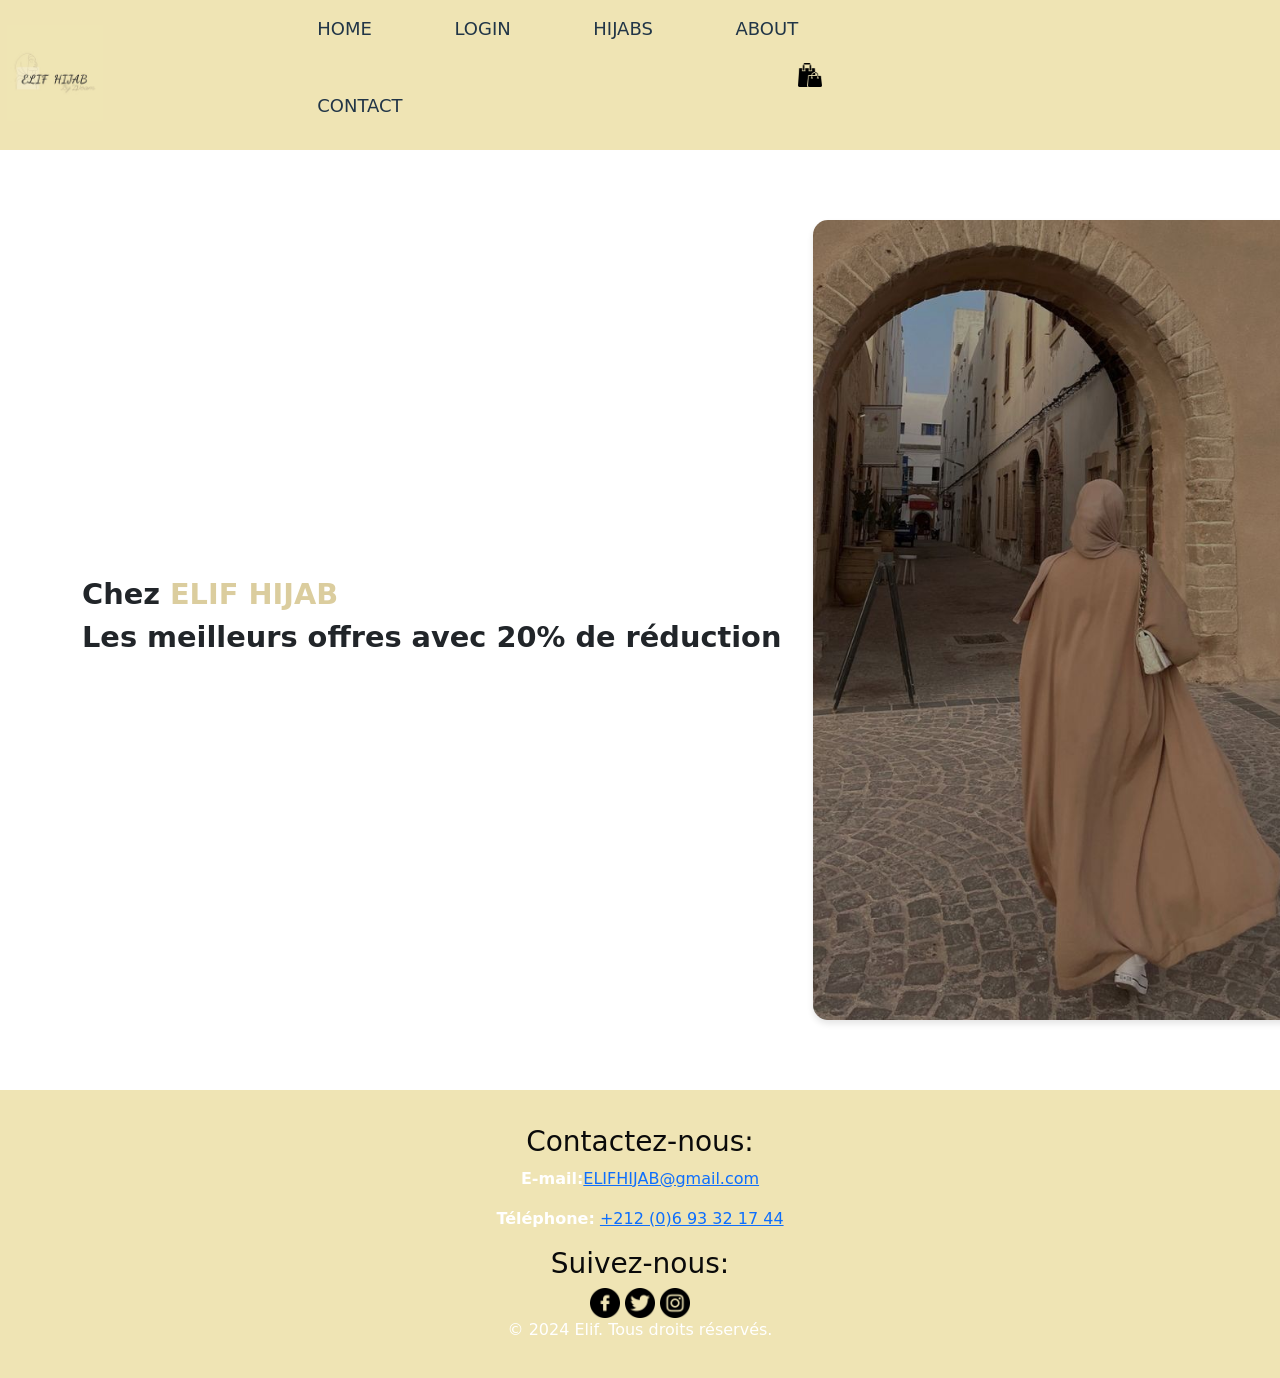
<file: index.html>
<!DOCTYPE <!DOCTYPE html>
<html>
    <head>
        <meta charset="utf-8">
        <title>ELIF</title>
        <meta name="viewport" content="width=device-width, initial-scale=1">
        <link rel="stylesheet" href="ELF_BRAND.css">
        <link rel="stylesheet" href="bootstrap.css">
    </head>
    <body>
    <header>
     <div class=" logo">
        <img src="Preview (2).png" alt="img" width="96px" >
     </div>
     <ul class="navbar">
       <li><a href="index.html">HOME</a></li>
       <li><a href="LOGIN ELIF.html">LOGIN</a></li>
       <li><a href="ELIF PR .html">HIJABS</a></li>
       <li><a href="ABOUT.html">ABOUT</a></li>
       <li><a href="CONTACT.html">CONTACT</a></li>
     </ul>
     <div>
      <img src="sacs-a-provisions.png" alt="panier" class="panier" >
     </div>
    </header>
         <main>
            <div class="container content">
              <div class="text">
                <h2><b>Chez </b><span>ELIF HIJAB</span><br><b>Les meilleurs offres avec 20% de réduction</b></h2>
              </div>
              <div class="image">
                <img src="WhatsApp Image 2024-11-29 at 13.31.19.jpeg" alt="">
              </div>
            </div>
          </main>
        <footer class="footer">
                <div class="contact-info">
                    <h3>Contactez-nous:</h3>
                    <p><strong>E-mail:</strong><a href="ELIFHIJAB@gmail.com">ELIFHIJAB@gmail.com</a></p>
                    <p><strong>Téléphone:</strong> <a href="tel:+212693321744">+212 (0)6 93 32 17 44</a></p>
                </div>
                    <h3>Suivez-nous:</h3>
                    <a href="#"><img src="facebook (1).png" alt="Facebook"class="social"></a>
                    <a href="#"><img src="twitter.png" alt="Twitter" class="social"></a>
                    <a href="#"><img src="instagram (1).png" alt="Instagram" class="social"></a>
                <div class="button">
                  <p>&copy; 2024 Elif. Tous droits réservés.</p>
                </div>
        </footer>
    </body>
</html>
</file>
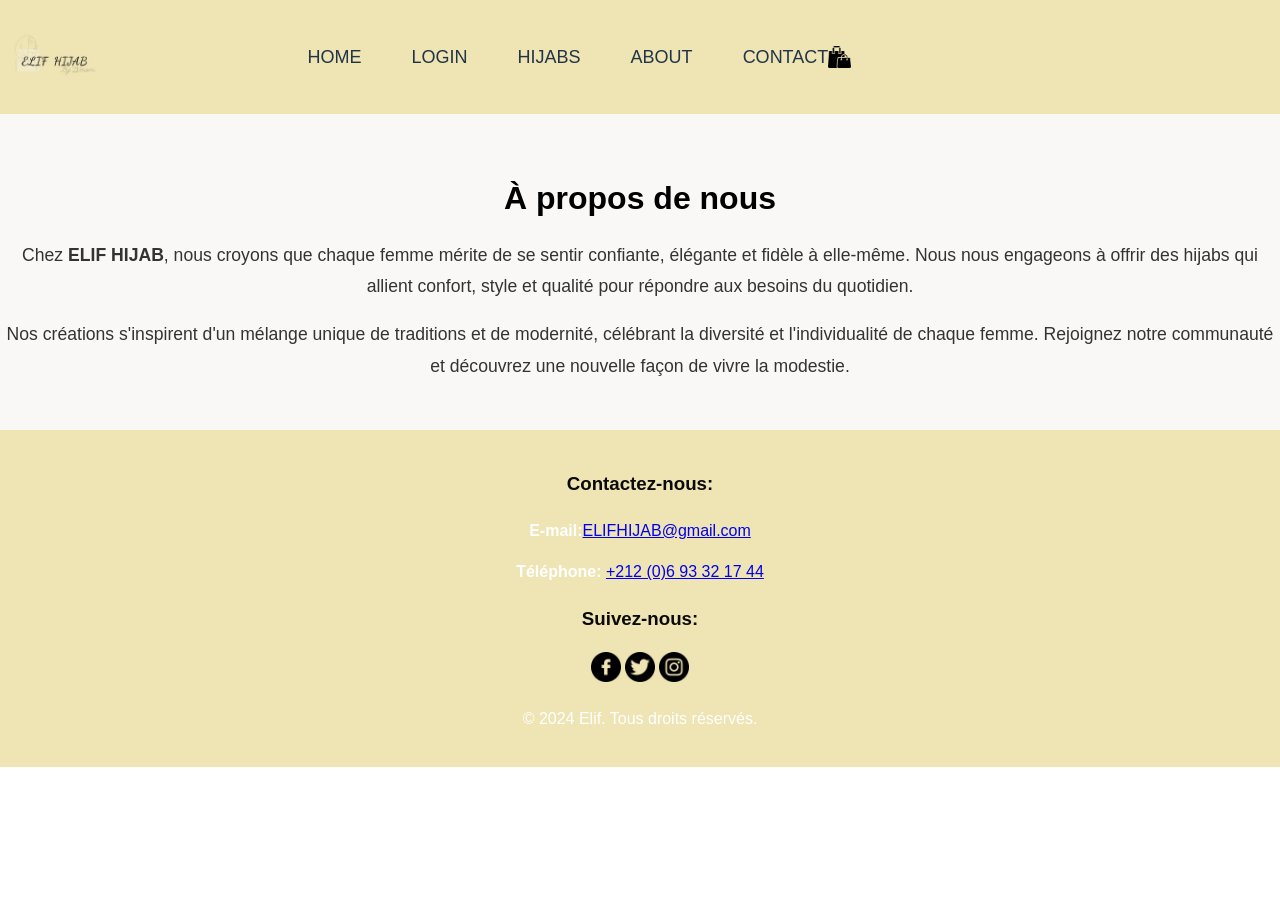
<file: ABOUT.html>
<!DOCTYPE html>
<html lang="fr">
<head>
  <meta charset="UTF-8">
  <meta name="viewport" content="width=device-width, initial-scale=1.0">
  <title>À propos de nous</title>
  <link rel="stylesheet" href="ABOUT.css">
</head>
<body>
    <header>
        <div class=" logo">
           <img src="Preview (2).png" alt="img" width="96px" >
        </div>
        <ul class="navbar">
          <li><a href="index.html">HOME</a></li>
          <li><a href="LOGIN ELIF.html">LOGIN</a></li>
          <li><a href="ELIF PR .html">HIJABS</a></li>
          <li><a href="ABOUT.html">ABOUT</a></li>
          <li><a href="CONTACT.html">CONTACT</a></li>
        </ul>
        <div>
         <img src="sacs-a-provisions.png" alt="panier" class="panier" >
        </div>
    </header>
    <main>
     <section class="about-us">
      <div class="container">
        <h2>À propos de nous</h2>
        <p>
          Chez <strong>ELIF HIJAB</strong>, nous croyons que chaque femme mérite de se sentir confiante, élégante et fidèle à elle-même.
          Nous nous engageons à offrir des hijabs qui allient confort, style et qualité pour répondre aux besoins du quotidien.
        </p>
        <p>
          Nos créations s'inspirent d'un mélange unique de traditions et de modernité, célébrant la diversité et l'individualité de chaque femme.
          Rejoignez notre communauté et découvrez une nouvelle façon de vivre la modestie.
        </p>
      </div>
    </section>
  </main>

  <footer class="footer">
    <div class="contact-info">
        <h3>Contactez-nous:</h3>
        <p><strong>E-mail:</strong><a href="ELIFHIJAB@gmail.com">ELIFHIJAB@gmail.com</a></p>
        <p><strong>Téléphone:</strong> <a href="tel:+212693321744">+212 (0)6 93 32 17 44</a></p>
    </div>
        <h3>Suivez-nous:</h3>
        <a href="#"><img src="facebook (1).png" alt="Facebook"class="social"></a>
        <a href="#"><img src="twitter.png" alt="Twitter" class="social"></a>
        <a href="#"><img src="instagram (1).png" alt="Instagram" class="social"></a>
    <div class="button">
      <p>&copy; 2024 Elif. Tous droits réservés.</p>
    </div>
  </footer>
</body>
</html>
</file>
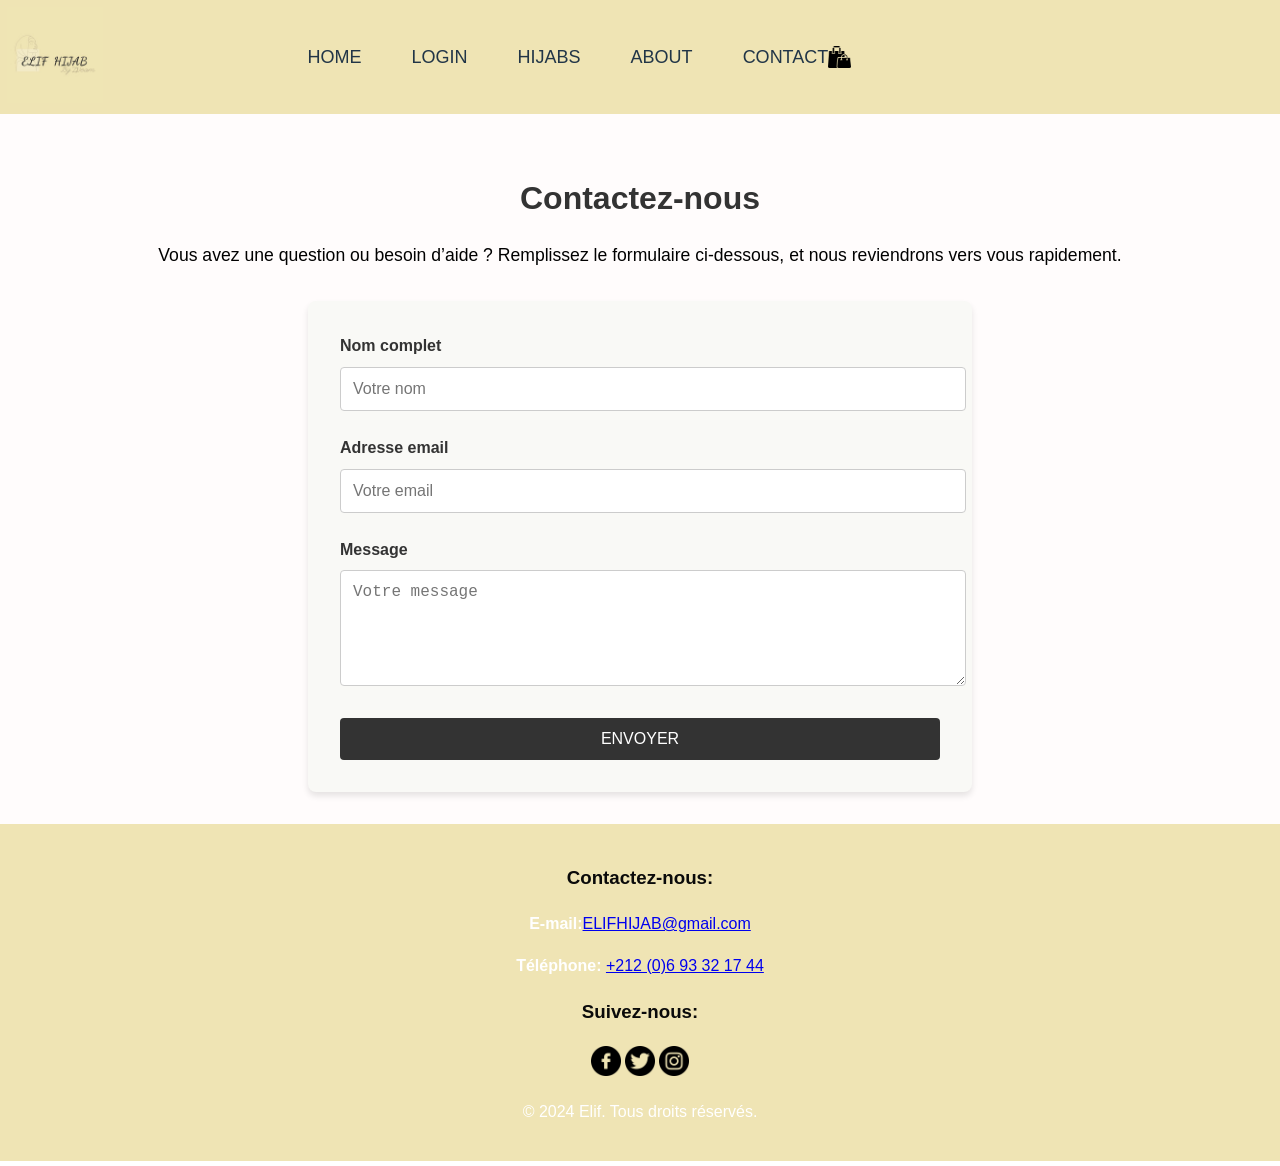
<file: CONTACT.html>
<!DOCTYPE html>
<html lang="fr">
<head>
  <meta charset="UTF-8">
  <meta name="viewport" content="width=device-width, initial-scale=1.0">
  <title>Contactez-nous</title>
  <link rel="stylesheet" href="CONTACT.css">
</head>
<body>
    <header>
        <div class=" logo">
           <img src="Preview (2).png" alt="img" width="96px" >
        </div>
        <ul class="navbar">
          <li><a href="index.html">HOME</a></li>
          <li><a href="LOGIN ELIF.html">LOGIN</a></li>
          <li><a href="ELIF PR .html">HIJABS</a></li>
          <li><a href="ABOUT.html">ABOUT</a></li>
          <li><a href="CONTACT.html">CONTACT</a></li>
        </ul>
        <div>
         <img src="sacs-a-provisions.png" alt="panier" class="panier" >
        </div>
       </header>
  <main>
    <section class="contact">
      <div class="container">
        <h2>Contactez-nous</h2>
        <p class="prg">Vous avez une question ou besoin d’aide ? Remplissez le formulaire ci-dessous, et nous reviendrons vers vous rapidement.</p>
        <form action="submit_form.php" method="post">
          <div class="form-group">
            <label for="name">Nom complet</label>
            <input type="text" id="name" name="name" placeholder="Votre nom" required>
          </div>
          <div class="form-group">
            <label for="email">Adresse email</label>
            <input type="email" id="email" name="email" placeholder="Votre email" required>
          </div>
          <div class="form-group">
            <label for="message">Message</label>
            <textarea id="message" name="message" rows="5" placeholder="Votre message" required></textarea>
          </div>
          <button type="submit" class="btn-submit">Envoyer</button>
        </form>
      </div>
    </section>
  </main>
  <footer class="footer">
    <div class="contact-info">
        <h3>Contactez-nous:</h3>
        <p><strong>E-mail:</strong><a href="ELIFHIJAB@gmail.com">ELIFHIJAB@gmail.com</a></p>
        <p><strong>Téléphone:</strong> <a href="tel:+212693321744">+212 (0)6 93 32 17 44</a></p>
    </div>
        <h3>Suivez-nous:</h3>
        <a href="#"><img src="facebook (1).png" alt="Facebook"class="social"></a>
        <a href="#"><img src="twitter.png" alt="Twitter" class="social"></a>
        <a href="#"><img src="instagram (1).png" alt="Instagram" class="social"></a>
    <div class="button">
      <p>&copy; 2024 Elif. Tous droits réservés.</p>
    </div>
  </footer>
</body>
</html>
</file>
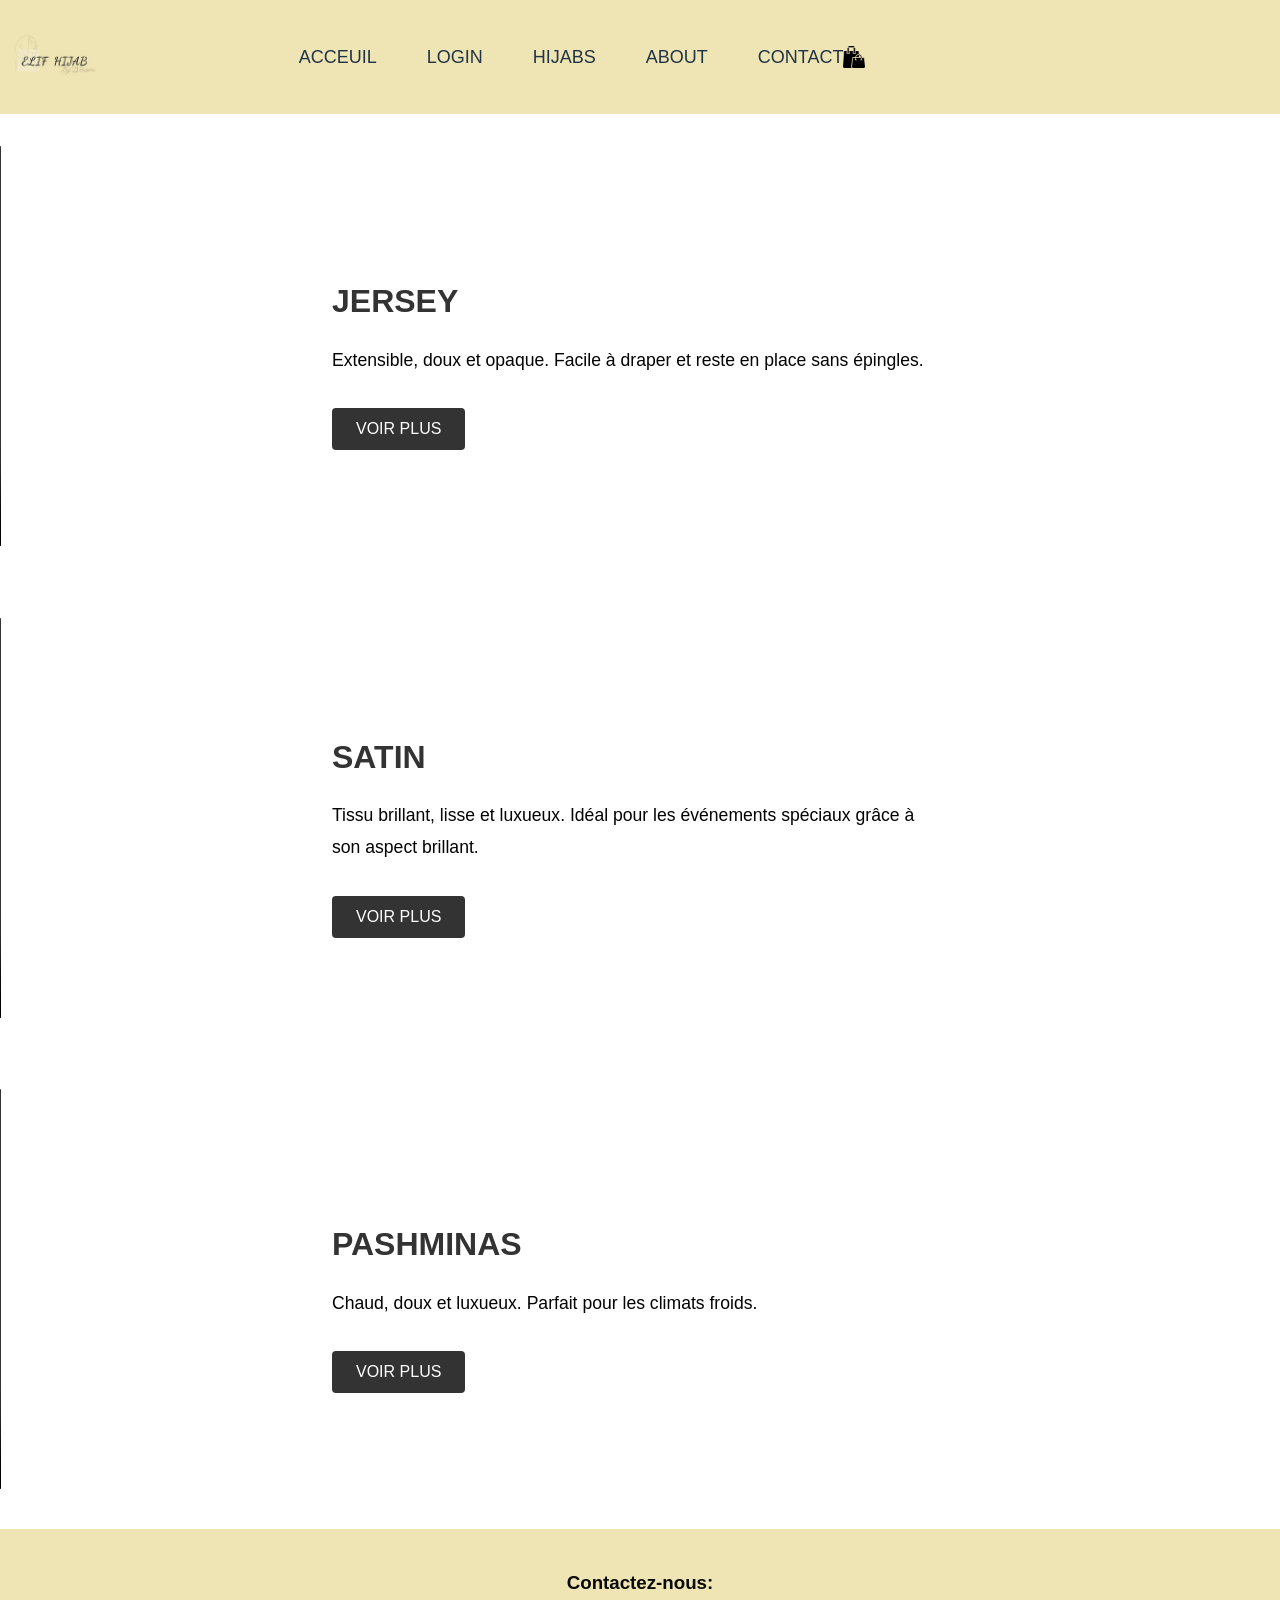
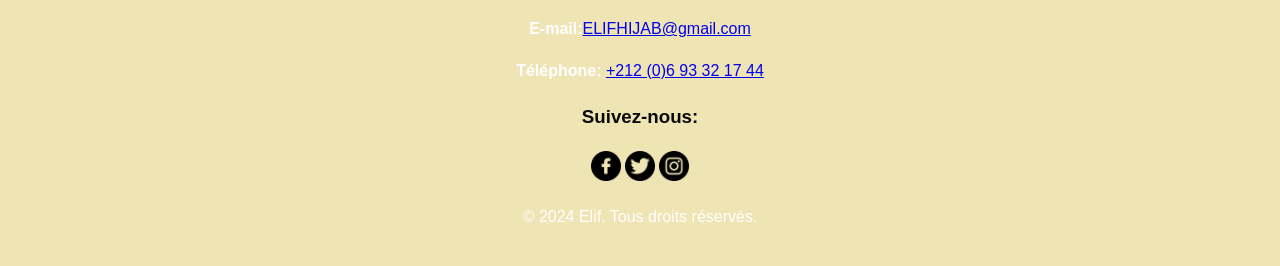
<file: ELIF PR .html>
<!DOCTYPE html>
<html lang="fr">
<head>
  <meta charset="UTF-8">
  <meta name="viewport" content="width=device-width, initial-scale=1.0">
  <title>Page Produit</title>
  <link rel="stylesheet" href="ELIF PR.css">
</head>
<body>
  <header>
    <div class=" logo">
       <img src="Preview (2).png" alt="img" width="96px" >
    </div>
    <ul class="navbar">
      <li><a href="index.html">ACCEUIL</a></li>
      <li><a href="LOGIN ELIF.html">LOGIN</a></li>
      <li><a href="ELIF PR .html">HIJABS</a></li>
      <li><a href="ABOUT.html">ABOUT</a></li>
      <li><a href="CONTACT.html">CONTACT</a></li>
    </ul>
    <div>
     <img src="sacs-a-provisions.png" alt="panier" class="panier" >
    </div>
  </header>
  <main>
    <section class="product">
      <div class="container">
        <div class="product-content">
          <div class="product-image">
            <video controls autoplay ="">
              <source src="WhatsApp Video 2024-12-04 at 07.35.15.mp4" type="">
            </video> 
          </div>
          <div class="product-details">
            <h2> JERSEY</h2>
            <p class="description">
              Extensible, doux et opaque.
              Facile à draper et reste en place sans épingles.
            </p>
            <a href="jersey.html"><button class="btn-add-to-cart">VOIR PLUS</button></a>
          </div>
        </div>
      </div>
    </section>
    <section class="product">
      <div class="container">
        <div class="product-content">
          <div class="product-image">
            <video controls autoplay ="">
              <source src="WhatsApp Video 2024-12-04 at 07.35.23.mp4" type="">
            </video> 
          </div>
          <div class="product-details">
            <h2> SATIN</h2>
            <p class="description">
              Tissu brillant, lisse et luxueux.
              Idéal pour les événements spéciaux grâce à son aspect brillant.
            </p>
            <a href="satin.html"><button class="btn-add-to-cart">VOIR PLUS</button></a>
          </div>
        </div>
      </div>
    </section>
    <section class="product">
      <div class="container">
        <div class="product-content">
          <div class="product-image">
            <video controls autoplay ="">
              <source src="VIDEO PASHMINA.mp4" type="">
            </video> 
          </div>
          <div class="product-details">
            <h2> PASHMINAS </h2>
            <p class="description">
              Chaud, doux et luxueux.
              Parfait pour les climats froids.
            </p>
            <a href="PASHMINAS.html"><button class="btn-add-to-cart">VOIR PLUS</button></a>
          </div>
        </div>
      </div>
    </section>
  </main>
  <footer class="footer">
    <div class="contact-info">
        <h3>Contactez-nous:</h3>
        <p><strong>E-mail:</strong><a href="ELIFHIJAB@gmail.com">ELIFHIJAB@gmail.com</a></p>
        <p><strong>Téléphone:</strong> <a href="tel:+212693321744">+212 (0)6 93 32 17 44</a></p>
    </div>
        <h3>Suivez-nous:</h3>
        <a href="#"><img src="facebook (1).png" alt="Facebook"class="social"></a>
        <a href="#"><img src="twitter.png" alt="Twitter" class="social"></a>
        <a href="#"><img src="instagram (1).png" alt="Instagram" class="social"></a>
    <div class="button">
      <p>&copy; 2024 Elif. Tous droits réservés.</p>
    </div>
</footer>
</body>
</html>
</file>
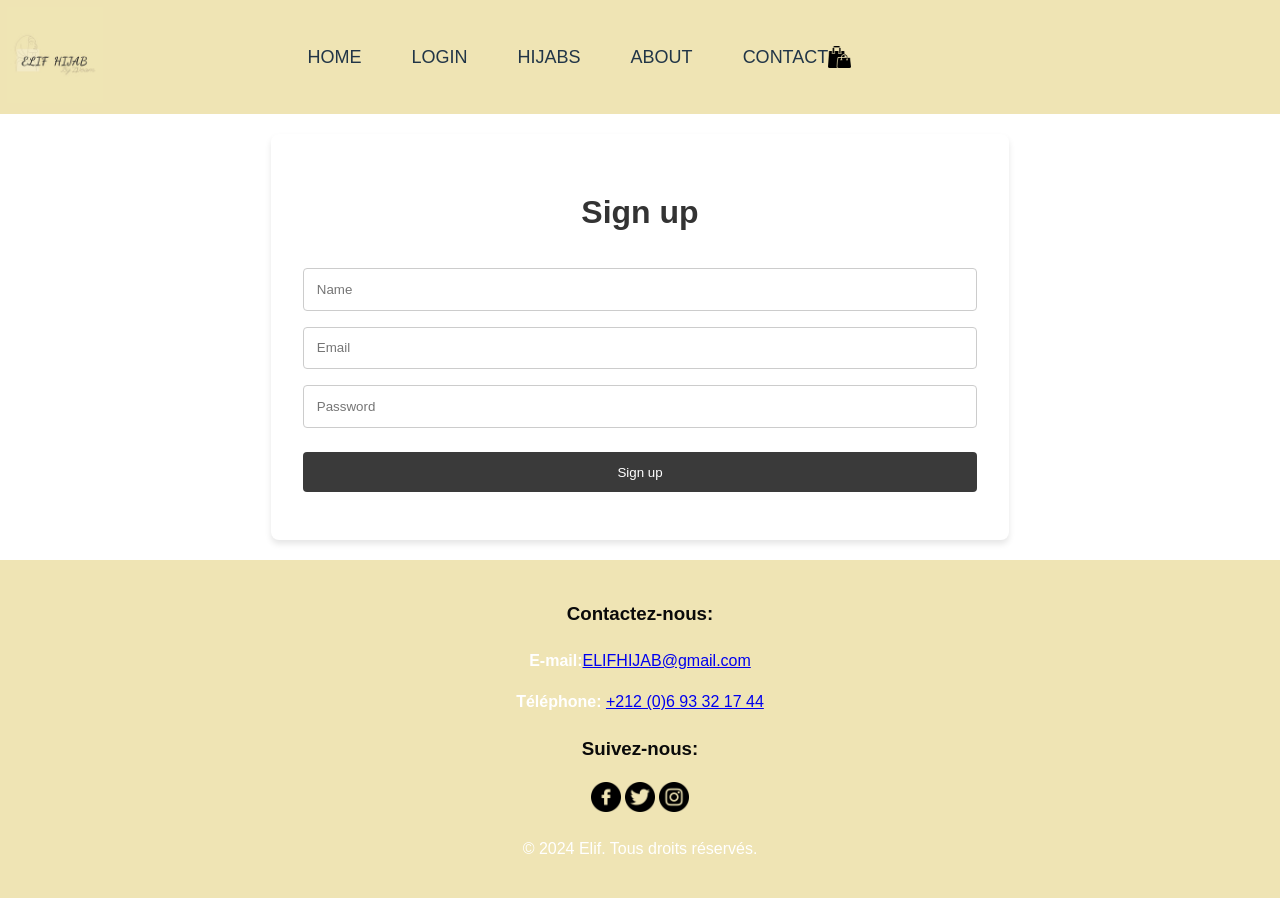
<file: formulaire ELIF.html>
<!DOCTYPE <!DOCTYPE html>
<html>
    <head>
        <meta charset="utf-8">
        <title>ELIF</title>
        <meta name="viewport" content="width=device-width, initial-scale=1">
        <link rel="stylesheet" href="ELF_BRAND.css">
    </head>
    <body>
    <header>
     <div class=" logo">
        <img src="Preview (2).png" alt="img" width="96px" >
     </div>
     <ul class="navbar">
       <li><a class="acceil" href="index.html">HOME</a></li>
       <li><a href="LOGIN ELIF.html">LOGIN</a></li>
       <li><a href="ELIF PR .html">HIJABS</a></li>
       <li><a href="ABOUT.html">ABOUT</a></li>
       <li><a href="CONTACT.html">CONTACT</a></li>
     </ul>
     <div>
      <img src="sacs-a-provisions.png" alt="panier" class="panier" >
     </div>
    </header>
    <main>
      <div class="form-container">
        <form action="LOGIN ELIF.html" method="get">
          <h1><b>Sign up</b></h1>
          <input type="text" name="name" placeholder="Name" required>
          <input type="email" name="email" placeholder="Email" required>
          <input type="password" name="password" placeholder="Password" required>
          <a href="LOGIN ELIF.html"><button type="submit">Sign up</button></a>
        </form>
      </div>
    </main>
        <footer class="footer">
            <div class="contact-info">
                <h3>Contactez-nous:</h3>
                <p><strong>E-mail:</strong><a href="ELIFHIJAB@gmail.com">ELIFHIJAB@gmail.com</a></p>
                <p><strong>Téléphone:</strong> <a href="tel:+212693321744">+212 (0)6 93 32 17 44</a></p>
            </div>
                <h3>Suivez-nous:</h3>
                <a href="#"><img src="facebook (1).png" alt="Facebook"class="social"></a>
                <a href="#"><img src="twitter.png" alt="Twitter" class="social"></a>
                <a href="#"><img src="instagram (1).png" alt="Instagram" class="social"></a>
            <div class="button">
              <p>&copy; 2024 Elif. Tous droits réservés.</p>
            </div>
    </footer>
    </body> 
 </html>
</file>
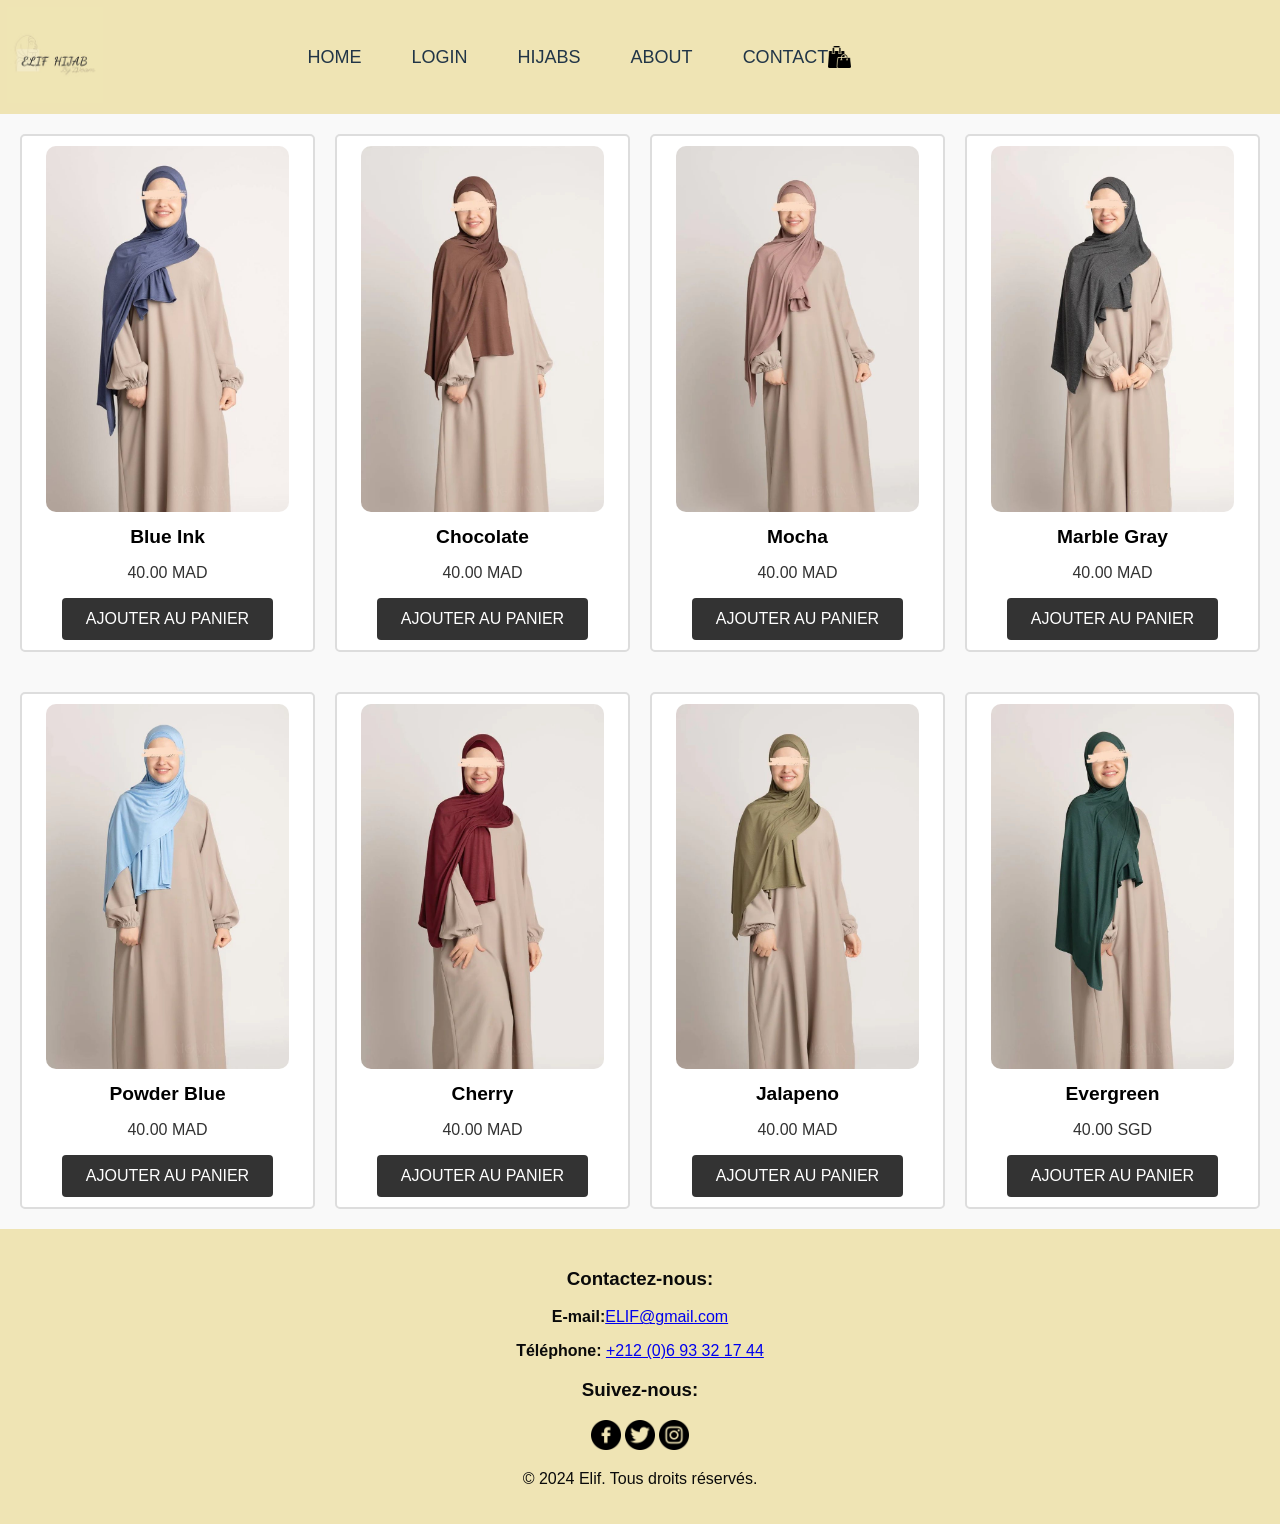
<file: jersey.html>
<!DOCTYPE html>
<html lang="en">
<head>
    <meta charset="UTF-8">
    <meta name="viewport" content="width=device-width, initial-scale=1.0">
    <title>PRODUIT</title>
    <link rel="stylesheet" href="PRODUIT ELIF.css">
</head>
<body>
    <header>
        <div class=" logo">
           <img src="Preview (2).png" alt="img" width="96px" >
        </div>
        <ul class="navbar">
          <li><a href="index.html">HOME</a></li>
          <li><a href="LOGIN ELIF.html">LOGIN</a></li>
          <li><a href="ELIF PR .html">HIJABS</a></li>
          <li><a href="ABOUT.html">ABOUT</a></li>
          <li><a href="CONTACT.html">CONTACT</a></li>
        </ul>
        <div>
         <img src="sacs-a-provisions.png" alt="panier" class="panier" >
        </div>
    </header>
    <main>
        <section class="product-grid">
            <div class="product-card">
                <img src="BLUE INK.jpg" alt="">
                <h3>Blue Ink</h3>
                <p>40.00 MAD</p>
                <a href="CONTACT.html"><button class="btn-add-to-cart">Ajouter au panier</button></a>
            </div>
            <div class="product-card">
                <img src="CHOCOLATE.jpg" alt="">
                <h3>Chocolate</h3>
                <p>40.00 MAD</p>
                <a href="CONTACT.html"><button class="btn-add-to-cart">Ajouter au panier</button></a>
            </div>
            <div class="product-card">
                <img src="MOCHA.jpg" alt="">
                <h3>Mocha</h3>
                <p>40.00 MAD</p>
                <a href="CONTACT.html"><button class="btn-add-to-cart">Ajouter au panier</button></a>
            </div>
            <div class="product-card">
                <img src="Marble cray.jpg" alt="">
                <h3>Marble Gray</h3>
                <p>40.00 MAD</p>
                <a href="CONTACT.html"><button class="btn-add-to-cart">Ajouter au panier</button></a>
            </div>
        </section>
        <section class="product-grid">
            <div class="product-card">
                <img src="POWDER BLUE.jpg" alt="">
                <h3>Powder Blue</h3>
                <p>40.00 MAD</p>
                <a href="CONTACT.html"><button class="btn-add-to-cart">Ajouter au panier</button></a>
            </div>
            <div class="product-card">
                <img src="CHERRY.jpg" alt="">
                <h3>Cherry</h3>
                <p>40.00 MAD</p>
                <a href="CONTACT.html"><button class="btn-add-to-cart">Ajouter au panier</button></a>
            </div>
            <div class="product-card">
                <img src="jalapeno.jpg" alt="">
                <h3>Jalapeno</h3>
                <p>40.00 MAD</p>
                <a href="CONTACT.html"><button class="btn-add-to-cart">Ajouter au panier</button></a>
            </div>
            <div class="product-card">
                <img src="Evergreen.jpg" alt="">
                <h3>Evergreen</h3>
                <p>40.00 SGD</p>
                <a href="CONTACT.html"><button class="btn-add-to-cart">Ajouter au panier</button></a>
            </div>
        </section>
    </main>
    <footer class="footer">
        <div class="contact-info">
            <h3>Contactez-nous:</h3>
            <p><strong>E-mail:</strong><a href="ELIF@gmail.com">ELIF@gmail.com</a></p>
            <p><strong>Téléphone:</strong> <a href="tel:+212693321744">+212 (0)6 93 32 17 44</a></p>
        </div>
            <h3>Suivez-nous:</h3>
            <a href="#"><img src="facebook (1).png" alt="Facebook"class="social"></a>
            <a href="#"><img src="twitter.png" alt="Twitter" class="social"></a>
            <a href="#"><img src="instagram (1).png" alt="Instagram" class="social"></a>
        <div class="button">
          <p>&copy; 2024 Elif. Tous droits réservés.</p>
        </div>
    </footer>
</body>
</html>
</file>
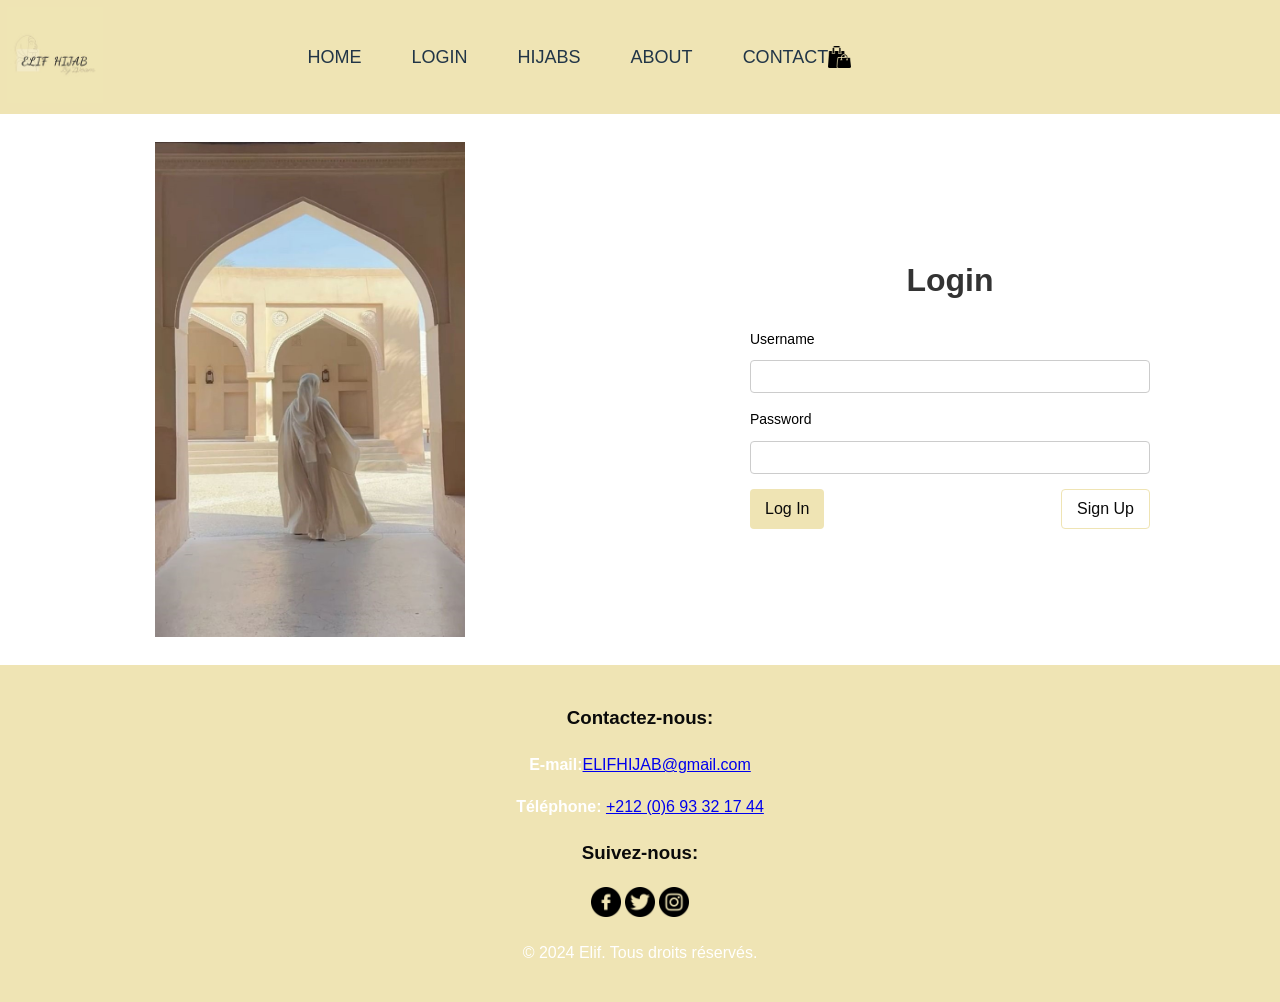
<file: LOGIN ELIF.html>
<!DOCTYPE <!DOCTYPE html>
<html>
    <head>
        <meta charset="utf-8">
        <title>ELIF</title>
        <meta name="viewport" content="width=device-width, initial-scale=1">
        <link rel="stylesheet" href="login ELIF.css">
    </head>
    <body>
    <header>
     <div class=" logo">
        <img src="Preview (2).png" alt="img" width="96px" >
     </div>
     <ul class="navbar">
       <li><a class="acceil" href="index.html">HOME</a></li>
       <li><a href="LOGIN ELIF.html">LOGIN</a></li>
       <li><a href="ELIF PR .html">HIJABS</a></li>
       <li><a href="ABOUT.html">ABOUT</a></li>
       <li><a href="CONTACT.html">CONTACT</a></li>
     </ul>
     <div>
      <img src="sacs-a-provisions.png" alt="panier" class="panier" >
     </div>
    </header>
    <div class="main-container">
        <div class="left-panel">
            <img src="WhatsApp Image 2024-11-08 at 17.48.15.jpeg"width=50% height="90%">
        </div>
        <div class="right-panel">
            <div class="login-box">
                <h1><b><center>Login</center></b></h1>
                <form>
                    <div class="input-group">
                        <label for="username">Username</label>
                        <input type="text" id="username" name="username" required>
                    </div>
                    <div class="input-group">
                        <label for="password">Password</label>
                        <input type="password" id="password" name="password" required>
                    </div>
                    <div class="buttons">
                        <button type="submit" class="login-button">Log In</button>
                        <a href="formulaire ELIF.html"><button type="button" class="signup-button"> Sign Up</button></a>
                    </div>
                </form>
            </div>
        </div>
    </div>
    <footer class="footer">
        <div class="contact-info">
            <h3>Contactez-nous:</h3>
            <p><strong>E-mail:</strong><a href="ELIF@gmail.com">ELIFHIJAB@gmail.com</a></p>
            <p><strong>Téléphone:</strong> <a href="tel:+212693321744">+212 (0)6 93 32 17 44</a></p>
        </div>
            <h3>Suivez-nous:</h3>
            <a href="#"><img src="facebook (1).png" alt="Facebook"class="social"></a>
            <a href="#"><img src="twitter.png" alt="Twitter" class="social"></a>
            <a href="#"><img src="instagram (1).png" alt="Instagram" class="social"></a>
        <div class="button">
          <p>&copy; 2024 Elif. Tous droits réservés.</p>
        </div>
    </footer>
</body>
</html>
</file>
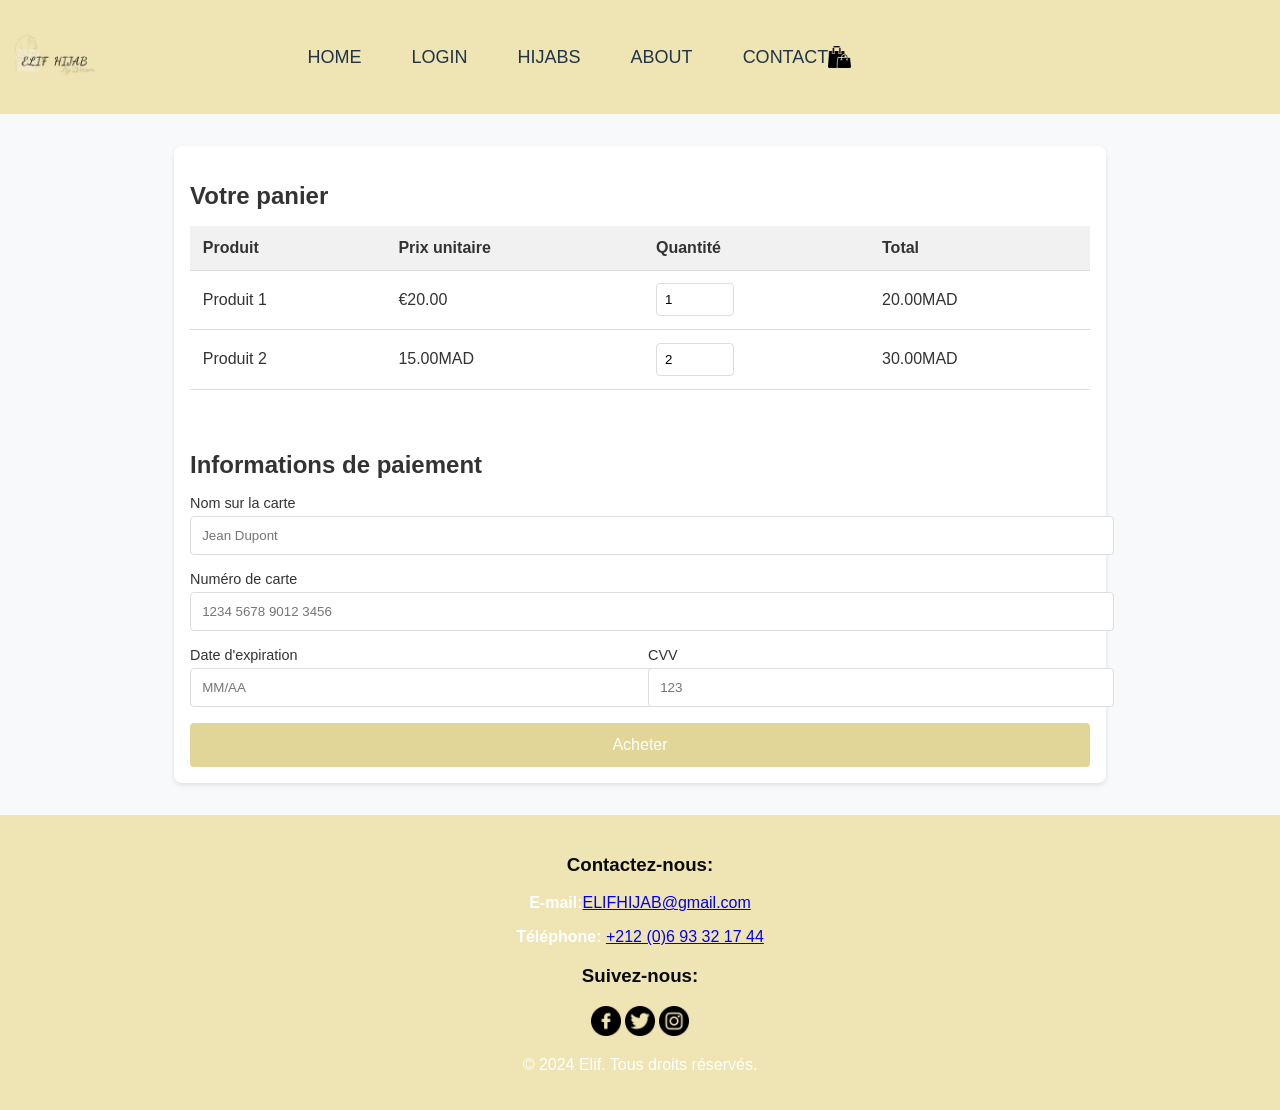
<file: PANIER.html>
<!DOCTYPE html>
<html lang="en">
<head>
  <meta charset="UTF-8">
  <meta name="viewport" content="width=device-width, initial-scale=1.0">
  <title>Panier</title>
  <link rel="stylesheet" href="PANIER.css">
</head>
<body>
  <header>
    <div class=" logo">
       <img src="Preview (2).png" alt="img" width="96px" >
    </div>
    <ul class="navbar">
      <li><a href="index.html">HOME</a></li>
      <li><a href="LOGIN ELIF.html">LOGIN</a></li>
      <li><a href="ELIF PR .html">HIJABS</a></li>
      <li><a href="ABOUT.html">ABOUT</a></li>
      <li><a href="CONTACT.html">CONTACT</a></li>
    </ul>
    <div>
     <img src="sacs-a-provisions.png" alt="panier" class="panier" >
    </div>
</header>
 <main>
    <!-- Section Panier -->
    <section class="cart">
      <h1>Votre panier</h1>
      <table>
        <thead>
          <tr>
            <th>Produit</th>
            <th>Prix unitaire</th>
            <th>Quantité</th>
            <th>Total</th>
          </tr>
        </thead>
        <tbody>
          <tr>
            <td>Produit 1</td>
            <td>€20.00</td>
            <td>
              <input type="number" value="1" min="1" class="quantity">
            </td>
            <td>20.00MAD</td>
          </tr>
          <tr>
            <td>Produit 2</td>
            <td>15.00MAD</td>
            <td>
              <input type="number" value="2" min="1" class="quantity">
            </td>
            <td>30.00MAD</td>
          </tr>
        </tbody>
      </table>
      <div class="cart-total">
        <p><strong>Total général : </strong>50.00MAD</p>
      </div>
    </section>

    <!-- Section Paiement -->
    <section class="payment">
      <h2>Informations de paiement</h2>
      <form>
        <div class="form-group">
          <label for="card-name">Nom sur la carte</label>
          <input type="text" id="card-name" placeholder="Jean Dupont" required>
        </div>
        <div class="form-group">
          <label for="card-number">Numéro de carte</label>
          <input type="text" id="card-number" placeholder="1234 5678 9012 3456" required>
        </div>
        <div class="form-row">
          <div class="form-group">
            <label for="expiry-date">Date d'expiration</label>
            <input type="text" id="expiry-date" placeholder="MM/AA" required>
          </div>
          <div class="form-group">
            <label for="cvv">CVV</label>
            <input type="text" id="cvv" placeholder="123" required>
          </div>
        </div>
        <button type="submit" class="btn-submit">Acheter</button>
      </form>
    </section>
  </main>
  
  <footer class="footer">
    <div class="contact-info">
        <h3>Contactez-nous:</h3>
        <p><strong>E-mail:</strong><a href="ELIFHIJAB@gmail.com">ELIFHIJAB@gmail.com</a></p>
        <p><strong>Téléphone:</strong> <a href="tel:+212693321744">+212 (0)6 93 32 17 44</a></p>
    </div>
        <h3>Suivez-nous:</h3>
        <a href="#"><img src="facebook (1).png" alt="Facebook"class="social"></a>
        <a href="#"><img src="twitter.png" alt="Twitter" class="social"></a>
        <a href="#"><img src="instagram (1).png" alt="Instagram" class="social"></a>
    <div class="button">
      <p>&copy; 2024 Elif. Tous droits réservés.</p>
    </div>
  </footer>
</body>
</html>
</file>
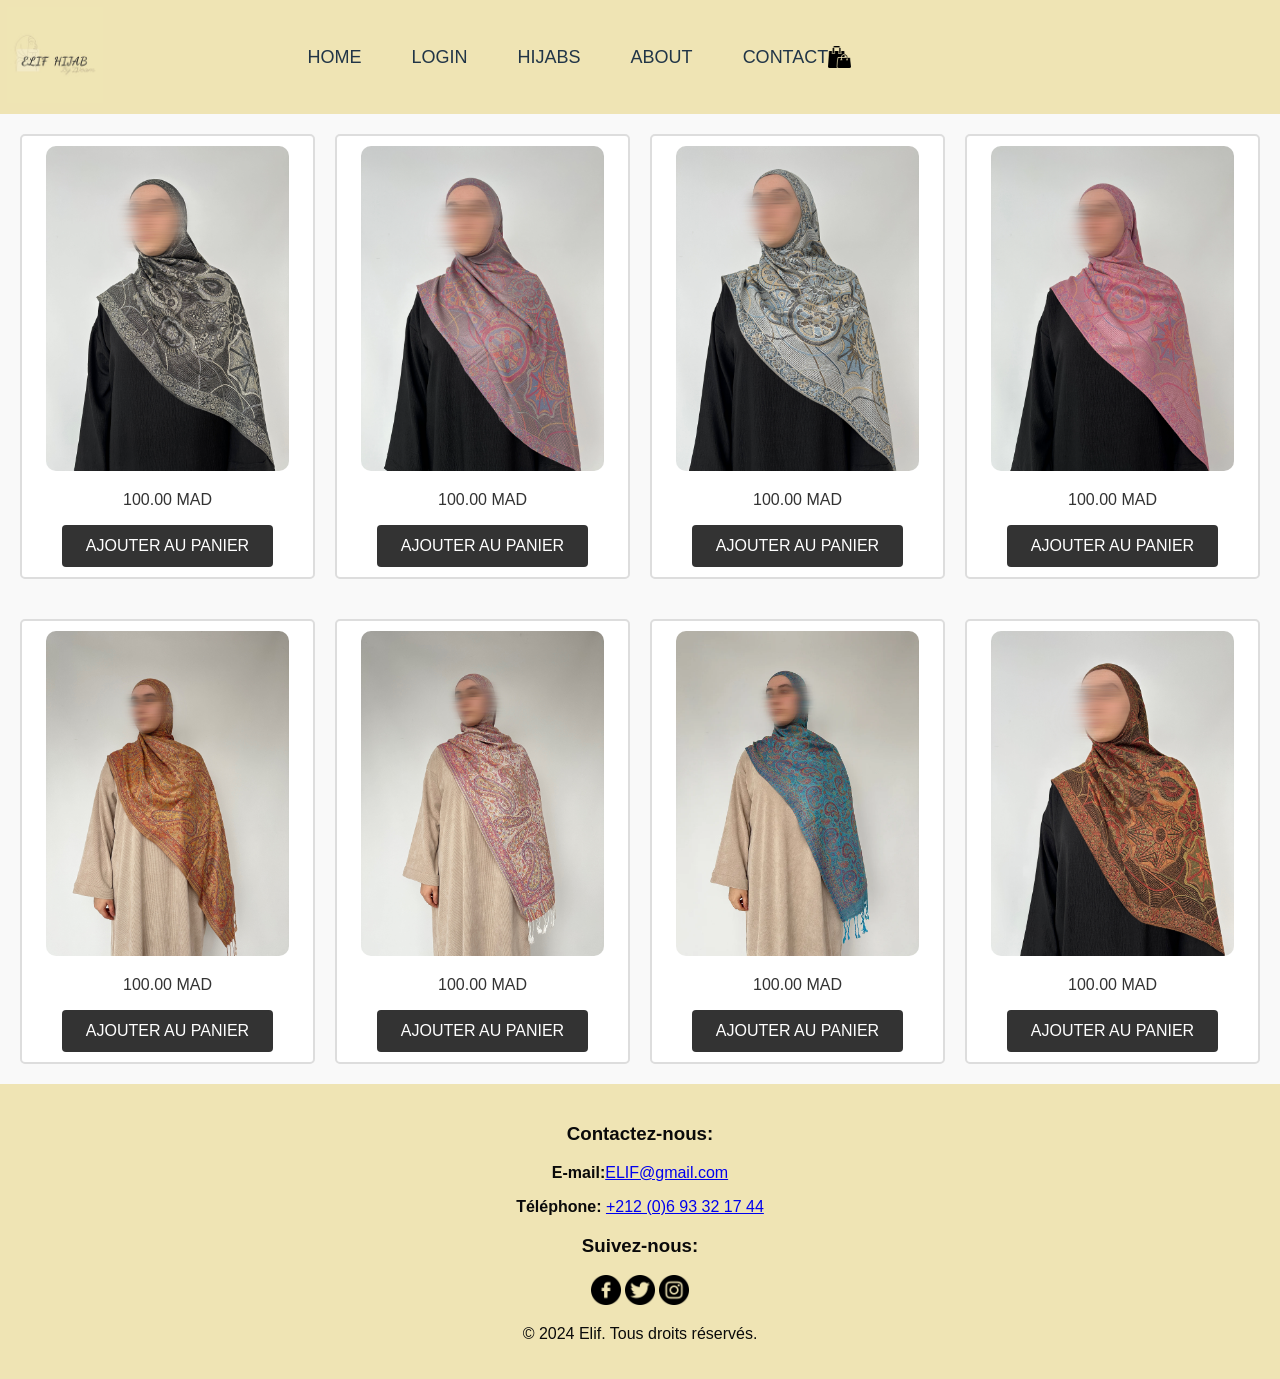
<file: PASHMINAS.html>
<!DOCTYPE html>
<html lang="en">
<head>
    <meta charset="UTF-8">
    <meta name="viewport" content="width=device-width, initial-scale=1.0">
    <title>PRODUIT</title>
    <link rel="stylesheet" href="PRODUIT ELIF.css">
</head>
<body>
    <header>
        <div class=" logo">
           <img src="Preview (2).png" alt="img" width="96px" >
        </div>
        <ul class="navbar">
          <li><a href="index.html">HOME</a></li>
          <li><a href="LOGIN ELIF.html">LOGIN</a></li>
          <li><a href="ELIF PR .html">HIJABS</a></li>
          <li><a href="ABOUT.html">ABOUT</a></li>
          <li><a href="CONTACT.html">CONTACT</a></li>
        </ul>
        <div>
         <img src="sacs-a-provisions.png" alt="panier" class="panier" >
        </div>
    </header>
    <main>
        <section class="product-grid">
            <div class="product-card">
                <img src="PASHMINA noir.jpg" alt="">
                <p>100.00 MAD</p>
                <a href="CONTACT.html"><button class="btn-add-to-cart">Ajouter au panier</button></a>
            </div>
            <div class="product-card">
                <img src="PASHMINA ROOOSE.webp" alt="">
                <p>100.00 MAD</p>
                <a href="CONTACT.html"><button class="btn-add-to-cart">Ajouter au panier</button></a>
            </div>
            <div class="product-card">
                <img src="PASHMINA GRIS.jpg" alt="">
                <p>100.00 MAD</p>
                <a href="CONTACT.html"><button class="btn-add-to-cart">Ajouter au panier</button></a>
            </div>
            <div class="product-card">
                <img src="PASHMINA ROSE.webp" alt="">
                <p>100.00 MAD</p>
                <a href="CONTACT.html"><button class="btn-add-to-cart">Ajouter au panier</button></a>
            </div>
        </section>
        <section class="product-grid">
            <div class="product-card">
                <img src="PASHMINA ORANGE.jpg" alt="">
                <p>100.00 MAD</p>
                <a href="CONTACT.html"><button class="btn-add-to-cart">Ajouter au panier</button></a>
            </div>
            <div class="product-card">
                <img src="PASHMINA BLANC.jpg" alt="">
                <p>100.00 MAD</p>
                <a href="CONTACT.html"><button class="btn-add-to-cart">Ajouter au panier</button></a>
            </div>
            <div class="product-card">
                <img src="PASHMINA BLEU.webp" alt="">
                <p>100.00 MAD</p>
                <a href="CONTACT.html"><button class="btn-add-to-cart">Ajouter au panier</button></a>
            </div>
            <div class="product-card">
                <img src="PASHMINA ROUGE.jpg" alt="">
                <p>100.00 MAD</p>
                <a href="CONTACT.html"><button class="btn-add-to-cart">Ajouter au panier</button></a>
            </div>
        </section>
    </main>
    <footer class="footer">
        <div class="contact-info">
            <h3>Contactez-nous:</h3>
            <p><strong>E-mail:</strong><a href="ELIF@gmail.com">ELIF@gmail.com</a></p>
            <p><strong>Téléphone:</strong> <a href="tel:+212693321744">+212 (0)6 93 32 17 44</a></p>
        </div>
            <h3>Suivez-nous:</h3>
            <a href="#"><img src="facebook (1).png" alt="Facebook"class="social"></a>
            <a href="#"><img src="twitter.png" alt="Twitter" class="social"></a>
            <a href="#"><img src="instagram (1).png" alt="Instagram" class="social"></a>
        <div class="button">
          <p>&copy; 2024 Elif. Tous droits réservés.</p>
        </div>
    </footer>
</body>
</html>
</file>
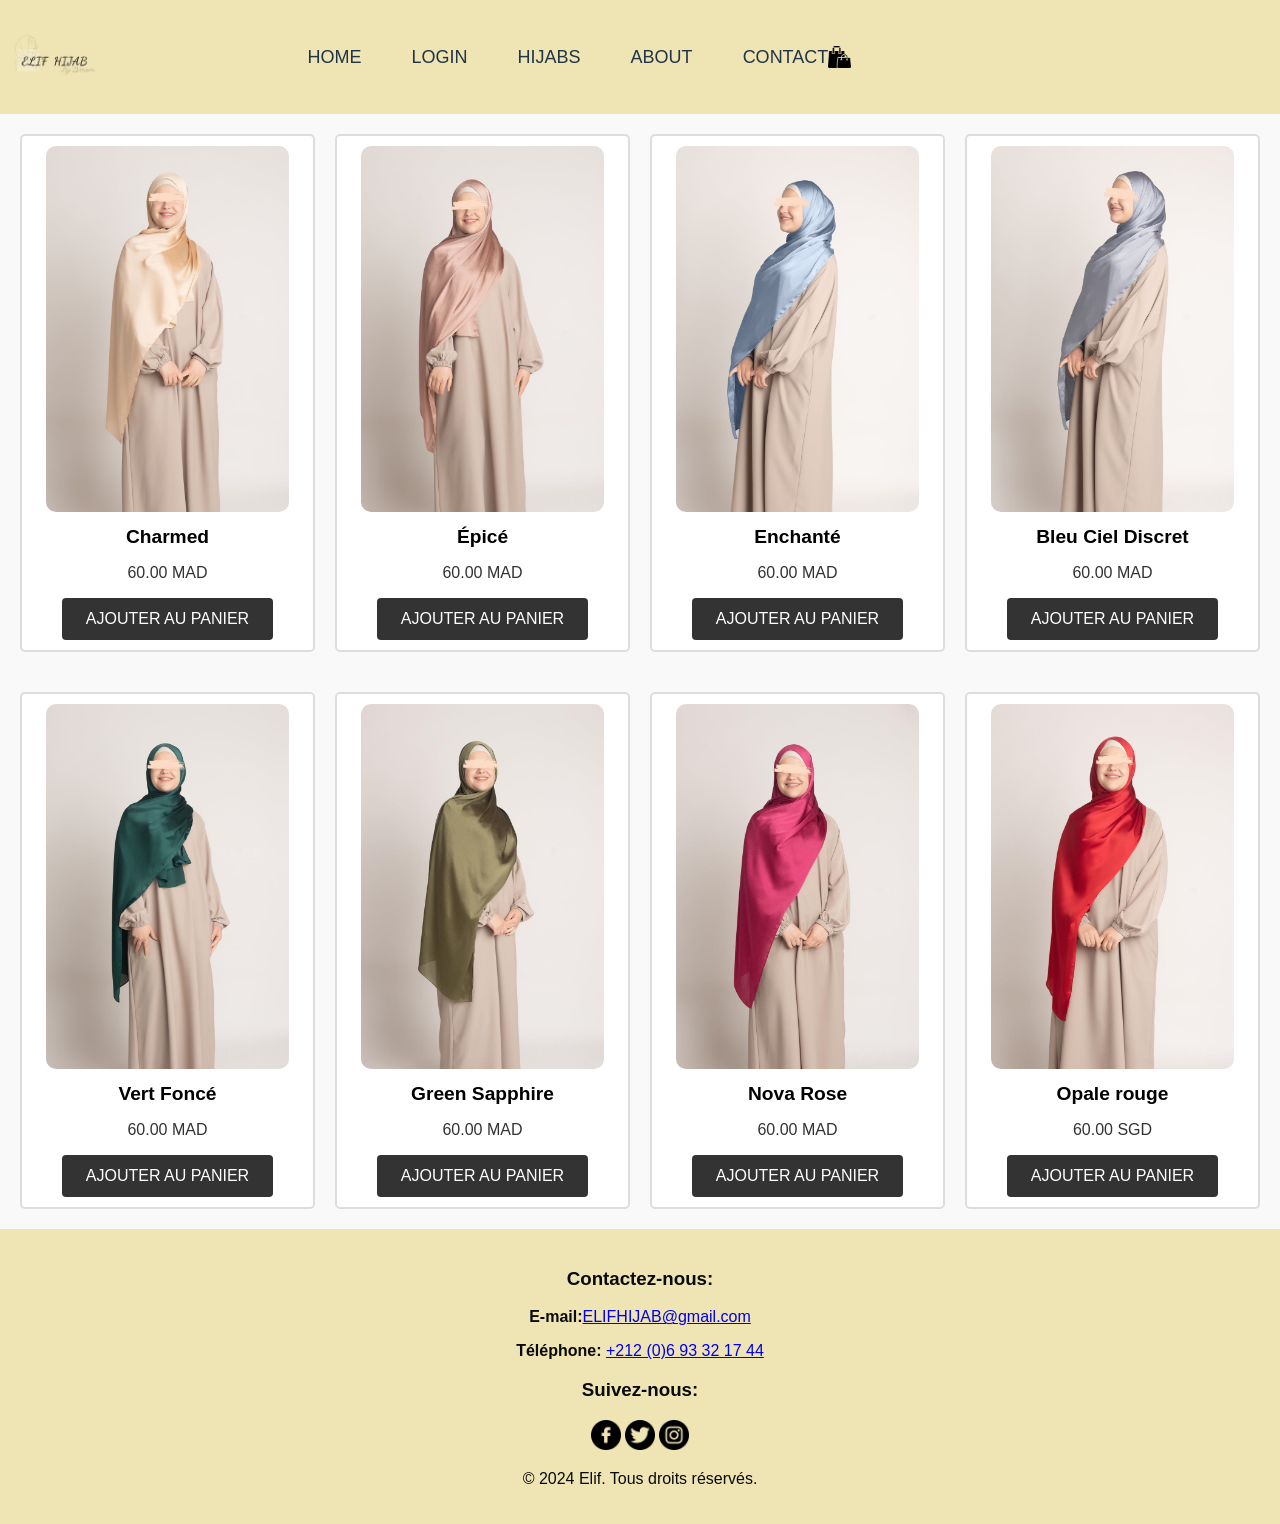
<file: satin.html>
<!DOCTYPE html>
<html lang="en">
<head>
    <meta charset="UTF-8">
    <meta name="viewport" content="width=device-width, initial-scale=1.0">
    <title>PRODUIT</title>
    <link rel="stylesheet" href="PRODUIT ELIF.css">
</head>
<body>
    <header>
        <div class=" logo">
           <img src="Preview (2).png" alt="img" width="96px" >
        </div>
        <ul class="navbar">
          <li><a href="index.html">HOME</a></li>
          <li><a href="LOGIN ELIF.html">LOGIN</a></li>
          <li><a href="ELIF PR .html">HIJABS</a></li>
          <li><a href="ABOUT.html">ABOUT</a></li>
          <li><a href="CONTACT.html">CONTACT</a></li>
        </ul>
        <div>
         <img src="sacs-a-provisions.png" alt="panier" class="panier" >
        </div>
    </header>
    <main>
        <section class="product-grid">
            <div class="product-card">
                <img src="Charmed.jpg" alt="">
                <h3>Charmed</h3>
                <p>60.00 MAD</p>
                <a href="CONTACT.html"><button class="btn-add-to-cart">Ajouter au panier</button></a>
            </div>
            <div class="product-card">
                <img src="épicé.jpg" alt="">
                <h3>Épicé</h3>
                <p>60.00 MAD</p>
                <a href="CONTACT.html"><button class="btn-add-to-cart">Ajouter au panier</button></a>
            </div>
            <div class="product-card">
                <img src="Enchanté.jpg" alt="">
                <h3>Enchanté</h3>
                <p>60.00 MAD</p>
                <a href="CONTACT.html"><button class="btn-add-to-cart">Ajouter au panier</button></a>
            </div>
            <div class="product-card">
                <img src="BLEU CLAIR DISCRET.jpg" alt="">
                <h3>Bleu Ciel Discret</h3>
                <p>60.00 MAD</p>
                <a href="CONTACT.html"><button class="btn-add-to-cart">Ajouter au panier</button></a>
            </div>
        </section>
        <section class="product-grid">
            <div class="product-card">
                <img src="vert foncé.jpg" alt="">
                <h3>Vert Foncé</h3>
                <p>60.00 MAD</p>
                <a href="CONTACT.html"><button class="btn-add-to-cart">Ajouter au panier</button></a>
            </div>
            <div class="product-card">
                <img src="Green Sapphire.jpg" alt="">
                <h3>Green Sapphire</h3>
                <p>60.00 MAD</p>
                <a href="CONTACT.html"><button class="btn-add-to-cart">Ajouter au panier</button></a>
            </div>
            <div class="product-card">
                <img src="Nova Rose.jpg" alt="">
                <h3>Nova Rose</h3>
                <p>60.00 MAD</p>
                <a href="CONTACT.html"><button class="btn-add-to-cart">Ajouter au panier</button></a>
            </div>
            <div class="product-card">
                <img src="Opale rouge.jpg" alt="">
                <h3>Opale rouge</h3>
                <p>60.00 SGD</p>
                <a href="CONTACT.html"><button class="btn-add-to-cart">Ajouter au panier</button></a>
            </div>
        </section>
    </main>
    <footer class="footer">
        <div class="contact-info">
            <h3>Contactez-nous:</h3>
            <p><strong>E-mail:</strong><a href="ELIFHIJAB@gmail.com">ELIFHIJAB@gmail.com</a></p>
            <p><strong>Téléphone:</strong> <a href="tel:+212693321744">+212 (0)6 93 32 17 44</a></p>
        </div>
            <h3>Suivez-nous:</h3>
            <a href="#"><img src="facebook (1).png" alt="Facebook"class="social"></a>
            <a href="#"><img src="twitter.png" alt="Twitter" class="social"></a>
            <a href="#"><img src="instagram (1).png" alt="Instagram" class="social"></a>
        <div class="button">
          <p>&copy; 2024 Elif. Tous droits réservés.</p>
        </div>
    </footer>
</body>
</html>
</file>
<file: ELF_BRAND.css>
body {
    font-family: Arial, sans-serif;
    margin: 0;
    padding: 0;
    line-height: 1.6;
    color: #333;
}
.panier{
    width: 5%;
    height: 5%;
    display: flex;
    align-items: center;
    justify-content: center;
    gap: 40px;
}
header {
    background-color: #EFE4B4;
    display: flex;
    align-items: center; 
    justify-content: space-around;
    padding: 7px;
}
.logo {
    cursor: pointer;
    width: 300px;
    height:100px;
}
.navbar {
    display: flex;
    align-items: center; 
    justify-content: center;
    gap: 50px;
}
.navbar li {
    list-style: none;
}
.navbar li a {
    color: #213547; 
    font-size: 18px;
    text-decoration: none;
    transition: 0.55;
}
.navbar li a:hover {
    color: #dbce9b;
}
.container {
    width: 90%;
    max-width: 1200px;
    margin: 0 auto;
}
main {
    display: flex;
    align-items: center;
    justify-content: space-between;
    padding: 20px;
} 
.content {
    display: flex;
    gap: 2rem;
    align-items: center;
    justify-content: center;
    flex-wrap: wrap;
} 
.text h2 {
    font-size: 1.8rem;
    line-height: 1.5;
}
.text span {
    color: #dbcd9e; 
    font-weight: bold;
} 
.image {
    width: 60%;
    max-width: 600px;
    overflow: hidden;
    border-radius: 15px;
    /*animation: image 1s 2s alternate;*/
    box-shadow: 0 4px 6px rgba(0, 0, 0, 0.1);   
}
.image img{
    width: 100%;
    height: auto;
}
/*@keyframes image{
    0%{
        transform: scale(1);
    }
    100%{
        transform: scale(1,5);
    }
}*/
.content{
    flex-direction:column;
    height: 100vh;
}
.content h1{
    font-size: 40px;

}
.content button{
    margin-top: 30px;
    padding: 15px 30px;
    border-radius: 5%;
    background:#ddd3a2;
    color:rgb(16, 15, 15);
    font-size: 20px;
    border:#000000;
    cursor:pointer;
}
footer {
    background-color:#EFE4B4;
    color: #0a0a0a;
    text-align: center;
    padding: 20px 0;
    
}
.footer-container {
    
    max-width: 1200px;
    margin: 0 auto;
    display: flex;
    justify-content: space-around;
    flex-wrap: wrap;
}
.contact-info{
    margin: 15px;
    flex-basis: 30%;
}
legend{
    color: #ffffff;
}
.social {
    width: 30px; 
    height: 30px;
}
.footer-bottom {
    background-color: #020202;
    padding: 15px 0;
    text-align: center;
    color: #fff;
    margin-top: 20px;
    font-size: 14px;
}
.footer {
    flex-direction: column;
    text-align: center;
}
p{
    color: #ffffff;
}
nav ul{
    list-style-type:none ;
    margin: 0;
    padding: 0;

}

nav ul li{
    display: inline;
    margin:0 15px;
}
nav ul li a{
    color:#fff;
    text-decoration: none;
    font-weight: bold;
}
.color{
    background-color:rgb(211, 192, 156);
}
.titre{
    padding:40px
}
main {
    flex-grow: 1;
    display: flex;
    justify-content: center;
    align-items: center;
}
  
.form-container {
    background-color: #FFFFFF;
    padding: 2rem;
    border-radius: 8px;
    box-shadow: 0 4px 6px rgba(0, 0, 0, 0.1);
    text-align: center;
}
  
form input {
    width: 100%;
    padding: 0.8rem;
    margin: 0.5rem 0;
    border: 1px solid #CCC;
    border-radius: 4px;
}
  
form button {
    width: 100%;
    padding: 0.8rem;
    margin-top: 1rem;
    background-color: #3A3A3A;
    color: #FFF;
    border: none;
    border-radius: 4px;
    cursor: pointer;
}
  
form button:hover {
    background-color: #EFE4B4;
    color: #000000;
}
</file>
<file: ABOUT.css>
body {
    font-family: Arial, sans-serif;
    margin: 0;
    padding: 0;
    line-height: 1.6;
}
.panier{
    width: 5%;
    height: 5%;
    display: flex;
    align-items: center;
    justify-content: center;
    gap: 20px;
}
header {
    background-color: #EFE4B4;
    display: flex;
    align-items: center; 
    justify-content: space-around;
    padding: 7px;
    box-shadow: 0 1px 1,5px -2px rgb(174, 172, 172);
}
.logo {
    cursor: pointer;
}
.navbar {
    display: flex;
    align-items: center; 
    justify-content: center;
    gap: 50px;
}
.navbar li {
    list-style: none;
}
.navbar li a {
    color: #213547; 
    font-size: 18px;
    text-decoration: none;
    transition: 0.55;
}
.acceuil {
    color: #ecdbc1;
}
.navbar li a:hover {
    color: #dbce9b;
}
.about-us {
    padding: 2rem 0;
    background-color: #faf8f7;
}
.about-us h2 {
    text-align: center;
    margin-bottom: 1rem;
    font-size: 2rem;
}
.about-us p {
    margin: 1rem 0;
    text-align: center;
    color: #333;
    font-size: 1.1rem;
    line-height: 1.8;
}
footer {
    background-color: #333;
    color: #fff;
    padding: 1rem 0;
    text-align: center;
} 
footer .socials {
    list-style: none;
    display: flex;
    justify-content: center;
    padding: 0;
} 
footer .socials li {
    margin: 0 0.5rem;
}
footer .socials li a {
    color: #fff;
    text-decoration: none;
}
footer .socials li a:hover {
    text-decoration: underline;
}
footer {
    background-color:#EFE4B4;
    color: #0a0a0a;
    text-align: center;
    padding: 20px 0;
    
}
.footer-container {
    
    max-width: 1200px;
    margin: 0 auto;
    display: flex;
    justify-content: space-around;
    flex-wrap: wrap;
}
.contact-info{
    margin: 15px;
    flex-basis: 30%;
}
.logo{
    width: 300px;
    height:100px ;
}
legend{
    color: #ffffff;
}
.social {
    width: 30px; 
    height: 30px;
}
.footer-bottom {
    background-color: #020202;
    padding: 15px 0;
    text-align: center;
    color: #fff;
    margin-top: 20px;
    font-size: 14px;
}
.footer {
    flex-direction: column;
    text-align: center;
}
p{
    color: #ffffff;
}
nav ul{
    list-style-type:none ;
    margin: 0;
    padding: 0;

}

nav ul li{
    display: inline;
    margin:0 15px;
}
nav ul li a{
    color:#fff;
    text-decoration: none;
    font-weight: bold;
}
.color{
    background-color:rgb(211, 192, 156);
}
.titre{
    padding:40px
}
</file>
<file: CONTACT.css>
body {
    font-family: Arial, sans-serif;
    margin: 0;
    padding: 0;
    line-height: 1.6;
    color: #333;
}
.prg{
    color: #000;
} 
.container {
    width: 90%;
    max-width: 1200px;
    margin: 0 auto;
}
.panier{
    width: 5%;
    height: 5%;
    display: flex;
    align-items: center;
    justify-content: center;
    gap: 20px;
}
header {
    background-color: #EFE4B4;
    display: flex;
    align-items: center; 
    justify-content: space-around;
    padding: 7px;
    box-shadow: 0 1px 1,5px -2px rgb(174, 172, 172);
}
.logo {
    cursor: pointer;
}
.navbar {
    display: flex;
    align-items: center; 
    justify-content: center;
    gap: 50px;
}
.navbar li {
    list-style: none;
}
.navbar li a {
    color: #213547; 
    font-size: 18px;
    text-decoration: none;
    transition: 0.55;
}
.navbar li a:hover {
    color: #dbce9b;
}
.contact {
    padding: 2rem 0;
    background-color: #fffcfc;
}
  
.contact h2 {
    text-align: center;
    font-size: 2rem;
    margin-bottom: 1rem;
}
  
.contact p {
    text-align: center;
    margin-bottom: 2rem;
    font-size: 1.1rem;
}
  
form {
    max-width: 600px;
    margin: 0 auto;
    background: #f9f9f6;
    padding: 2rem;
    border-radius: 8px;
    box-shadow: 0 4px 6px rgba(0, 0, 0, 0.1);
}
.form-group {
    margin-bottom: 1.5rem;
}
  
.form-group label {
    display: block;
    font-weight: bold;
    margin-bottom: 0.5rem;
}
  
.form-group input,
.form-group textarea {
    width: 100%;
    padding: 0.75rem;
    border: 1px solid #ccc;
    border-radius: 4px;
    font-size: 1rem;
}
  
.form-group input:focus,
.form-group textarea:focus {
    outline: none;
    border-color: #333;
}
  
textarea {
    resize: vertical;
}
  
.btn-submit {
    display: inline-block;
    background-color: #333;
    color: #fff;
    padding: 0.75rem 1.5rem;
    font-size: 1rem;
    border: none;
    border-radius: 4px;
    cursor: pointer;
    text-transform: uppercase;
    text-align: center;
    width: 100%;
}
  
.btn-submit:hover {
    background-color: #ddcea5;
}
footer {
    background-color: #333;
    color: #fff;
    padding: 1rem 0;
    text-align: center;
} 
footer .socials {
    list-style: none;
    display: flex;
    justify-content: center;
    padding: 0;
} 
footer .socials li {
    margin: 0 0.5rem;
}
footer .socials li a {
    color: #fff;
    text-decoration: none;
}
footer .socials li a:hover {
    text-decoration: underline;
}
footer {
    background-color:#EFE4B4;
    color: #0a0a0a;
    text-align: center;
    padding: 20px 0;
    
}
.footer-container {
    
    max-width: 1200px;
    margin: 0 auto;
    display: flex;
    justify-content: space-around;
    flex-wrap: wrap;
}
.contact-info{
    margin: 15px;
    flex-basis: 30%;
}
.logo{
    width: 300px;
    height:100px ;
}
legend{
    color: #ffffff;
}
.social {
    width: 30px; 
    height: 30px;
}
.footer-bottom {
    background-color: #020202;
    padding: 15px 0;
    text-align: center;
    color: #fff;
    margin-top: 20px;
    font-size: 14px;
}
.footer {
    flex-direction: column;
    text-align: center;
}
p{
    color: #ffffff;
}
nav ul{
    list-style-type:none ;
    margin: 0;
    padding: 0;

}

nav ul li{
    display: inline;
    margin:0 15px;
}
nav ul li a{
    color:#fff;
    text-decoration: none;
    font-weight: bold;
}
.color{
    background-color:rgb(211, 192, 156);
}
.titre{
    padding:40px
}
</file>
<file: ELIF PR.css>
body {
    font-family: Arial, sans-serif;
    margin: 0;
    padding: 0;
    line-height: 1.6;
    color: #333;
}  
.panier{
    width: 5%;
    height: 5%;
    display: flex;
    align-items: center;
    justify-content: center;
    gap: 40px;
}
header {
    background-color: #EFE4B4;
    display: flex;
    align-items: center; 
    justify-content: space-around;
    padding: 7px;
    box-shadow: 0 1px 1,5px -2px rgb(174, 172, 172);
}
.logo {
    cursor: pointer;
}
.navbar {
    display: flex;
    align-items: center; 
    justify-content: center;
    gap: 50px;
}
.navbar li {
    list-style: none;
}
.navbar li a {
    color: #213547; 
    font-size: 18px;
    text-decoration: none;
    transition: 0.55;
}
.navbar li a:hover {
    color: #dbce9b;
}
.product {
    padding: 2rem 0;
}
.product-content {
    display: flex;
    flex-wrap: wrap;
    gap: 2rem;
    align-items: center;
}
.product-image video {
    width: 300px;
    height: 400px;
    border-radius: 1px;
}
.product-details {
    max-width: 600px;
}
.product-details h2 {
    font-size: 2rem;
    margin-bottom: 1rem;
}
.product-details .price {
    font-size: 1.5rem;
    color: #dad7d4;
    margin-bottom: 1rem;
}
.product-details .description {
    margin-bottom: 2rem;
    font-size: 1.1rem;
    line-height: 1.8;
    color: #020202;
}
.btn-add-to-cart {
    display: inline-block;
    padding: 0.75rem 1.5rem;
    background-color: #333;
    color: #fff;
    font-size: 1rem;
    text-transform: uppercase;
    text-decoration: none;
    border: none;
    cursor: pointer;
    border-radius: 4px;
}
.btn-add-to-cart:hover {
    background-color: #EFE4B4;
}
footer {
    background-color: #333;
    color: #fff;
    padding: 1rem 0;
    text-align: center;
} 
footer .socials {
    list-style: none;
    display: flex;
    justify-content: center;
    padding: 0;
} 
footer .socials li {
    margin: 0 0.5rem;
}
footer .socials li a {
    color: #fff;
    text-decoration: none;
}
footer .socials li a:hover {
    text-decoration: underline;
}
footer {
    background-color:#EFE4B4;
    color: #0a0a0a;
    text-align: center;
    padding: 20px 0;
    
}
.footer-container {
    
    max-width: 1200px;
    margin: 0 auto;
    display: flex;
    justify-content: space-around;
    flex-wrap: wrap;
}
.contact-info{
    margin: 15px;
    flex-basis: 30%;
}
.logo{
    width: 300px;
    height:100px ;
}
legend{
    color: #ffffff;
}
.social {
    width: 30px; 
    height: 30px;
}
.footer-bottom {
    background-color: #020202;
    padding: 15px 0;
    text-align: center;
    color: #fff;
    margin-top: 20px;
    font-size: 14px;
}
.footer {
    flex-direction: column;
    text-align: center;
}
p{
    color: #ffffff;
}
nav ul{
    list-style-type:none ;
    margin: 0;
    padding: 0;

}

nav ul li{
    display: inline;
    margin:0 15px;
}
nav ul li a{
    color:#fff;
    text-decoration: none;
    font-weight: bold;
}
.color{
    background-color:rgb(211, 192, 156);
}
.titre{
    padding:40px
}

 @media (max-width: 768px){
 .product-content {
      flex-direction: column;
      align-items: center;
 }
 .product-image img {
      max-width: 100%;
 }
  
 .product-details {
      text-align: center;
 }
}
</file>
<file: PRODUIT ELIF.css>
body {
    font-family: Arial, sans-serif;
    margin: 0;
    padding: 0;
    background-color: #f9f9f9;
}

.panier{
    width: 5%;
    height: 5%;
    display: flex;
    align-items: center;
    justify-content: center;
    gap: 20px;
}
header {
    background-color: #EFE4B4;
    display: flex;
    align-items: center; 
    justify-content: space-around;
    padding: 7px;
    box-shadow: 0 1px 1,5px -2px rgb(174, 172, 172);
}
.logo {
    cursor: pointer;
}
.navbar {
    display: flex;
    align-items: center; 
    justify-content: center;
    gap: 50px;
}
.navbar li {
    list-style: none;
}
.navbar li a {
    color: #213547; 
    font-size: 18px;
    text-decoration: none;
    transition: 0.55;
}

.navbar li a:hover {
    color: #dbce9b;
}
.product-grid {
    display: grid;
    grid-template-columns: repeat(auto-fit, minmax(250px, 1fr));
    gap: 20px;
    padding: 20px;
}
.btn-add-to-cart {
    display: inline-block;
    padding: 0.75rem 1.5rem;
    background-color: #333;
    color: #fff;
    font-size: 1rem;
    text-transform: uppercase;
    text-decoration: none;
    border: none;
    cursor: pointer;
    border-radius: 4px;
}
.btn-add-to-cart:hover {
    background-color: #EFE4B4;
}

.product-card {
    background-color: white;
    border: 2px solid #ddd;
    border-radius: 5px;
    text-align: center;
    padding: 10px;
}

.product-card img {
    max-width: 90%;
    border-radius: 10px;
}

.product-card h3 {
    font-size: 1.2em;
    margin: 10px 0;
}

.product-card p {
    color: #333;
    font-size: 1em;
}
footer {
    background-color:#EFE4B4;
    color: #0a0a0a;
    text-align: center;
    padding: 20px 0;
    
}
.footer-container {
    
    max-width: 1200px;
    margin: 0 auto;
    display: flex;
    justify-content: space-around;
    flex-wrap: wrap;
}
.contact-info{
    margin: 15px;
    flex-basis: 30%;
}
.logo{
    width: 300px;
    height:100px ;
}
legend{
    color: #ffffff;
}
.social {
    width: 30px; 
    height: 30px;
}
.footer-bottom {
    background-color: #020202;
    padding: 15px 0;
    text-align: center;
    color: #fff;
    margin-top: 20px;
    font-size: 14px;
}
.footer {
    flex-direction: column;
    text-align: center;
}
</file>
<file: login ELIF.css>
/*body {
    margin: 0;
    font-family: Arial, sans-serif;
    background-color: #ffffff; 
    display: flex;
    flex-direction: column;
    height: 100vh;
}*/
body {
    font-family: Arial, sans-serif;
    margin: 0;
    padding: 0;
    line-height: 1.6;
    color: #333;
}  
.panier{
    width: 5%;
    height: 5%;
    display: flex;
    align-items: center;
    justify-content: center;
    gap: 40px;
}
header {
    background-color: #EFE4B4;
    display: flex;
    align-items: center; 
    justify-content: space-around;
    padding: 7px;
}
.logo {
    cursor: pointer;
    width: 300px;
    height:100px;
}
.navbar {
    display: flex;
    align-items: center; 
    justify-content: center;
    gap: 50px;
}
.navbar li {
    list-style: none;
}
.navbar li a {
    color: #213547; 
    font-size: 18px;
    text-decoration: none;
    transition: 0.55;
}
.navbar li a:hover {
    color: #dbce9b;
}
.main-container {
    display: flex;
    flex: 1;
}
.left-panel {
    flex: 1;
    background-color: #ffffff;
    display: flex;
    justify-content: center;
    align-items: center;
    position: relative;
}
.right-panel {
    flex: 1;
    background-color: #ffffff;
    display: flex;
    justify-content: center;
    align-items: center;
    padding: 20px;
}
.login-box {
    text-align: left;
    width: 80%;
    max-width: 400px;
}

.login-box h2 {
    color: #070707;
    margin-bottom: 20px;
    font-size: 28px;
    text-align: center;
}

/* Input Group */
.input-group {
    margin-bottom: 15px;
}

.input-group label {
    font-size: 14px;
    color: #000000;
    margin-bottom: 5px;
    display: block;
}

.input-group input {
    width: 100%;
    padding: 8px;
    border: 1px solid #ccc;
    border-radius: 4px;
    margin-top: 5px;
}

/* Buttons */
.buttons {
    display: flex;
    justify-content: space-between;
}

.login-button, .signup-button {
    padding: 10px 15px;
    font-size: 16px;
    border: none;
    border-radius: 4px;
    cursor: pointer;
    transition: background-color 0.3s;
}

.login-button {
    background-color: #EFE4B4;
    color: rgb(9, 9, 9);
}

.signup-button {
    background-color: transparent;
    color: #0a0a0a;
    border: 1px solid #EFE4B4;
}

.login-button:hover {
    background-color: #EFE4B4;
}

.signup-button:hover {
    background-color: #EFE4B4;
    color: rgb(0, 0, 0);
}

footer {
    background-color:#EFE4B4;
    color: #0a0a0a;
    text-align: center;
    padding: 20px 0;
    
}
.footer-container {
    
    max-width: 1200px;
    margin: 0 auto;
    display: flex;
    justify-content: space-around;
    flex-wrap: wrap;
}
.contact-info{
    margin: 15px;
    flex-basis: 30%;
}
legend{
    color: #ffffff;
}
.social {
    width: 30px; 
    height: 30px;
}
.footer-bottom {
    background-color: #020202;
    padding: 15px 0;
    text-align: center;
    color: #fff;
    margin-top: 20px;
    font-size: 14px;
}
.footer {
    flex-direction: column;
    text-align: center;
}
p{
    color: #ffffff;
}
nav ul{
    list-style-type:none ;
    margin: 0;
    padding: 0;

}

nav ul li{
    display: inline;
    margin:0 15px;
}
nav ul li a{
    color:#fff;
    text-decoration: none;
    font-weight: bold;
}
.color{
    background-color:rgb(211, 192, 156);
}
.titre{
    padding:40px
}
</file>
<file: PANIER.css>
body {
    margin: 0;
    font-family: Arial, sans-serif;
    background-color: #f8f9fa;
    color: #333;
  }
.panier{
    width: 5%;
    height: 5%;
    display: flex;
    align-items: center;
    justify-content: center;
    gap: 40px;
}
header {
    background-color: #EFE4B4;
    display: flex;
    align-items: center; 
    justify-content: space-around;
    padding: 7px;
}
.logo {
    cursor: pointer;
    width: 300px;
    height:100px;
}
.navbar {
    display: flex;
    align-items: center; 
    justify-content: center;
    gap: 50px;
}
.navbar li {
    list-style: none;
}
.navbar li a {
    color: #213547; 
    font-size: 18px;
    text-decoration: none;
    transition: 0.55;
}
.navbar li a:hover {
    color: #dbce9b;
}
 
  main {
    max-width: 900px;
    margin: 2rem auto;
    padding: 1rem;
    background-color: white;
    border-radius: 8px;
    box-shadow: 0 2px 5px rgba(0, 0, 0, 0.1);
  }
  
  /* Section Panier */
  .cart h1 {
    font-size: 1.5rem;
    margin-bottom: 1rem;
  }
  
  table {
    width: 100%;
    border-collapse: collapse;
    margin-bottom: 1rem;
  }
  
  table th, table td {
    text-align: left;
    padding: 0.8rem;
    border-bottom: 1px solid #ddd;
  }
  
  table th {
    background-color: #f1f1f1;
  }
  
  .quantity {
    width: 60px;
    padding: 0.5rem;
  }
  
  .cart-total {
    text-align: right;
    font-size: 1.2rem;
    font-weight: bold;
  }
  
  /* Section Paiement */
  .payment h2 {
    font-size: 1.5rem;
    margin-bottom: 1rem;
  }
  
  form {
    display: flex;
    flex-direction: column;
    gap: 1rem;
  }
  
  .form-group label {
    font-size: 0.9rem;
    margin-bottom: 0.3rem;
    display: block;
  }
  
  input {
    width: 100%;
    padding: 0.7rem;
    border: 1px solid #ddd;
    border-radius: 4px;
  }
  
  .form-row {
    display: flex;
    gap: 1rem;
  }
  
  .form-row .form-group {
    flex: 1;
  }
  
  .btn-submit {
    background-color: #e1d598;
    color: white;
    padding: 0.8rem;
    border: none;
    border-radius: 4px;
    cursor: pointer;
    font-size: 1rem;
  }
  
  .btn-submit:hover {
    background-color: #d0c18b;
  }
  
  footer {
    background-color:#EFE4B4;
    color: #0a0a0a;
    text-align: center;
    padding: 20px 0;
    
}
.footer-container {
    
    max-width: 1200px;
    margin: 0 auto;
    display: flex;
    justify-content: space-around;
    flex-wrap: wrap;
}
.contact-info{
    margin: 15px;
    flex-basis: 30%;
}
legend{
    color: #ffffff;
}
.social {
    width: 30px; 
    height: 30px;
}
.footer-bottom {
    background-color: #020202;
    padding: 15px 0;
    text-align: center;
    color: #fff;
    margin-top: 20px;
    font-size: 14px;
}
.footer {
    flex-direction: column;
    text-align: center;
}
p{
    color: #ffffff;
}
nav ul{
    list-style-type:none ;
    margin: 0;
    padding: 0;

}

nav ul li{
    display: inline;
    margin:0 15px;
}
nav ul li a{
    color:#fff;
    text-decoration: none;
    font-weight: bold;
}
.color{
    background-color:rgb(211, 192, 156);
}
.titre{
    padding:40px
}
</file>
